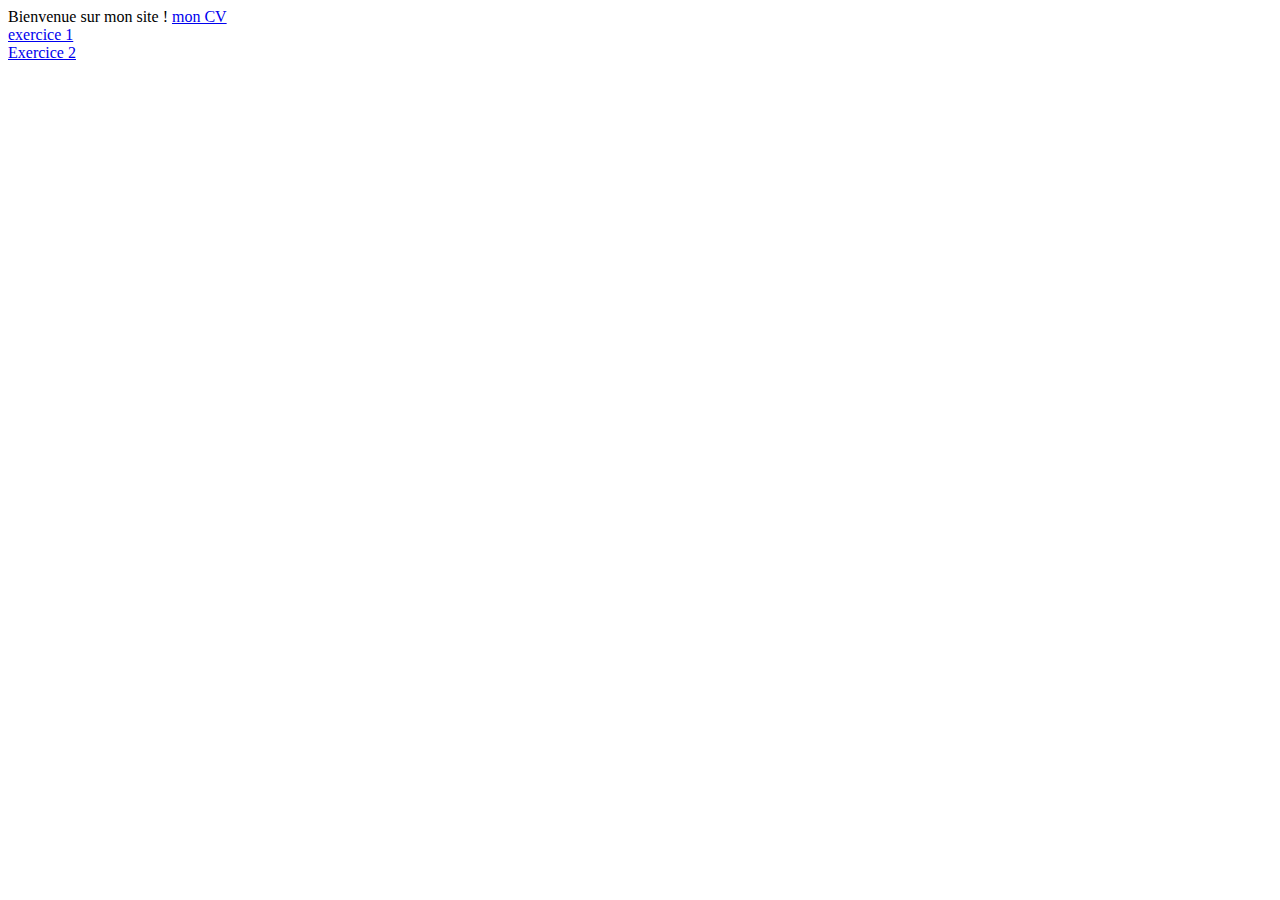
<file: index.html>
<!DOCTYPE html>
<head>
<title> dimitri </title>
</head>
<body>
Bienvenue sur mon site !
<a href="cv.html"> mon CV </a> <br>

<a href="controle-PW-Heugang-2022/ex1.html"> exercice 1 </a> <br>

<a href="controle-PW-Heugang-2022/exo2.html"> Exercice 2 </a> <br>

</body>
</file>
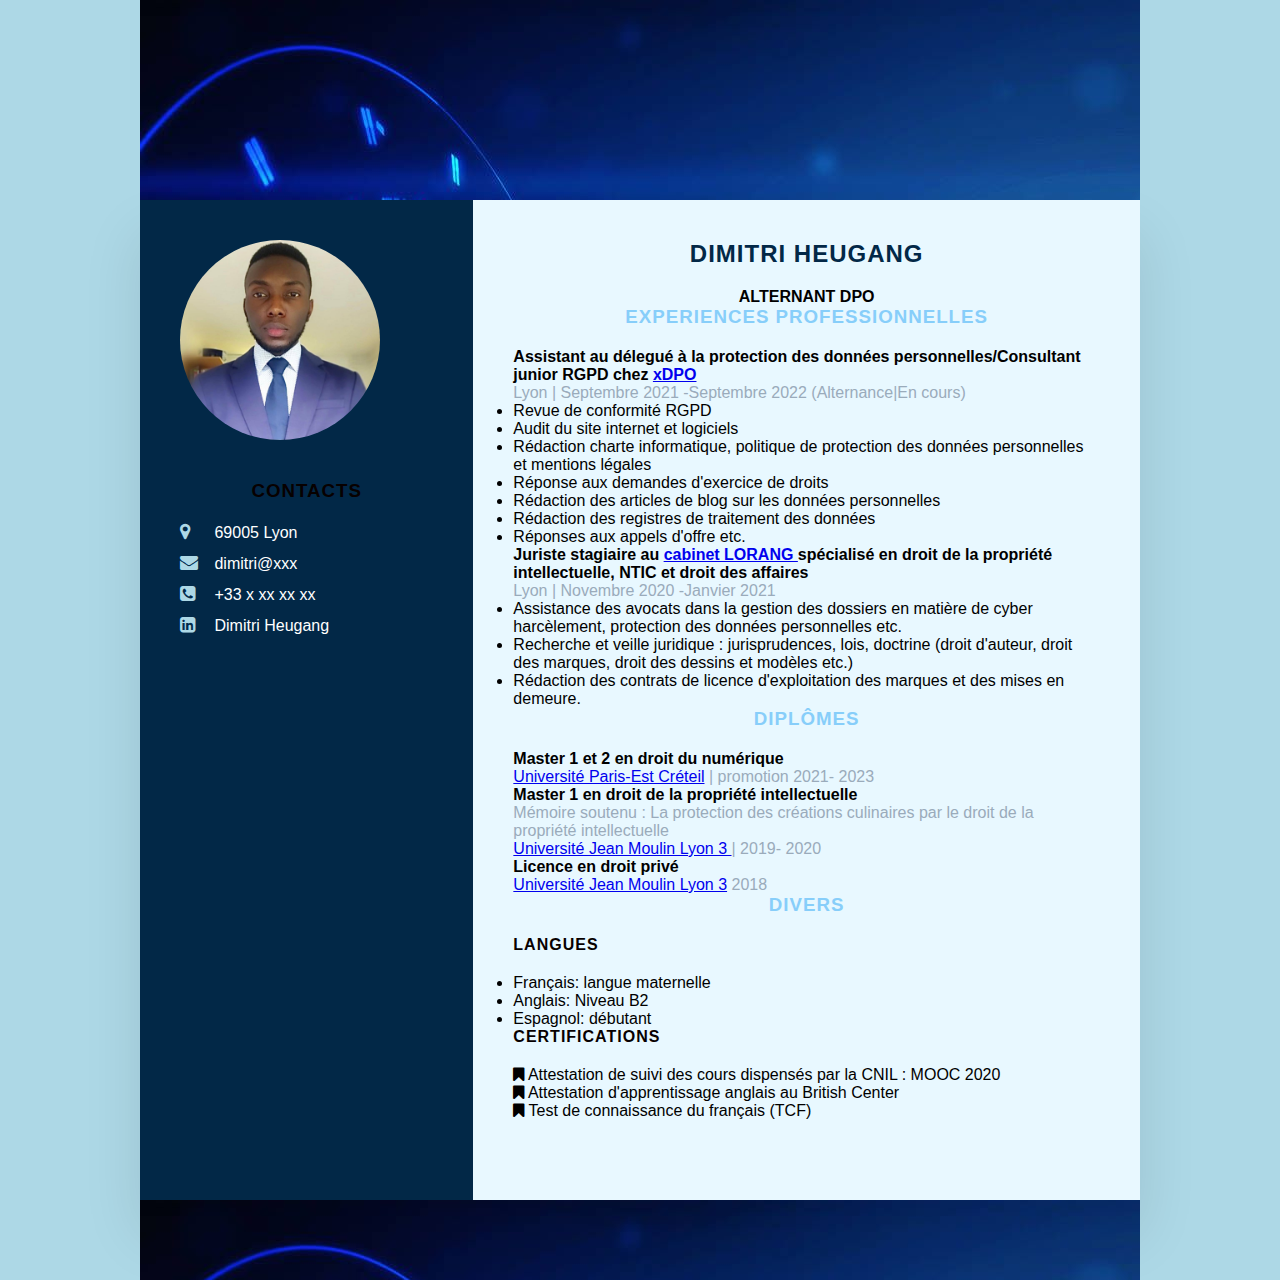
<file: cv.html>
<!DOCTYPE html>
<html>
<head>
    <meta charset="UTF-8">
    <meta name="viewport" content="widthdevice-width, initial-scale=1.0"?>
    <title>Cv Dimitri Heugang </title>
    <link rel="stylesheet" href="https://cdnjs.cloudflare.com/ajax/libs/font-awesome/4.7.0/css/font-awesome.css" integrity="sha512-5A8nwdMOWrSz20fDsjczgUidUBR8liPYU+WymTZP1lmY9G6Oc7HlZv156XqnsgNUzTyMefFTcsFH/tnJE/+xBg==" crossorigin="anonymous" referrerpolicy="no-referrer" />
    <link rel="stylesheet" href="Cv.css">
</head>
<body>
    <div>
        <nav class="image_banner"><img src="WhatsApp Image 2022-04-25 at 22.19.28.jpeg"></nav>
        <div class="conteneur">
            <div class="cote_droit">
                <div class="text_de_profil">
                    <div class="imgBx">
                        <img src="photo5990327124550072633.jpg">
                    </div>
                    
                </div>
                <div class="InfoContact">
                    <h3 class="titre">Contacts</h3>
                    <ul>
                        <li>
                            <span class="iconne"><i class="fa fa-map-marker" aria-hidden="true"></i></span>
                            <span class="texte">69005 Lyon</span>
                        </li>
                        <li>
                            <span class="iconne"><i class="fa fa-envelope" aria-hidden="true"></i></span>
                            <span class="texte">dimitri@xxx</span>
                        </li>
                        <li>
                            <span class="iconne"><i class="fa fa-phone-square" aria-hidden="true"></i></span>
                            <span class="texte">+33 x xx xx xx</span>
                        </li>
                        <li>
                            <span class="iconne"><i class="fa fa-linkedin-square" aria-hidden="true"></i></span>
                            <span class="texte">Dimitri Heugang</span>
                        </li>
                    </ul>
                </div>
                
            </div>
            <div class="cote_gauche">
                <h2 class="titre" style="color: rgb(2, 40, 71);"><strong>DIMITRI HEUGANG</strong></h2>
                <h4 style="text-align: center;">ALTERNANT DPO</h4>
                <div>
                    <h3 class="titre" style="color: lightskyblue;">EXPERIENCES PROFESSIONNELLES</h3>
                    <P><strong>Assistant au délegué à la protection des données personnelles/Consultant junior RGPD chez <a href="https://www.xdpo.fr"> xDPO </a> </strong></P>
                    <p style="color: rgb(154, 171, 187);">Lyon | Septembre 2021 -Septembre 2022 (Alternance|En cours)</p>
                    <ul style="color: rgb(0, 0, 0);">
                        <li>
                            <span class="texte">Revue de conformité RGPD</span>
                        </li>
                        <li>
                            <span class="texte">Audit du site internet et logiciels</span>
                        </li>
                        <li>
                            <span class="texte">Rédaction charte informatique, politique de protection des données personnelles et mentions légales</span>
                        </li>
                        <li>
                            <span class="texte">Réponse aux demandes d'exercice de droits</span>
                        </li>
                        <li>
                            <span class="texte">Rédaction des articles de blog sur les données personnelles</span>
                        </li>
                        <li>
                            <span class="texte">Rédaction des registres de traitement des données </span>
                        </li>
                        <li>
                            <span class="texte">Réponses aux appels d'offre etc.</span>
                        </li>
                    </ul>
                    <P><strong>Juriste stagiaire au <a href="https://www.avocat-lorang.com"> cabinet LORANG </a> spécialisé en droit de la propriété intellectuelle, NTIC et droit des affaires</strong></P>
                    <p style="color: rgb(154, 171, 187);">Lyon | Novembre 2020 -Janvier 2021 </p>
                    <ul>
                        <li>
                            <span class="texte">Assistance des avocats dans la gestion des dossiers en matière de cyber harcèlement, protection des données personnelles etc.</span>
                        </li>
                        <li>
                            <span class="texte">Recherche et veille juridique : jurisprudences, lois, doctrine (droit d'auteur, droit des marques, droit des dessins et modèles etc.)</span>
                        </li>
                        <li>
                            <span class="texte">Rédaction des contrats de licence d'exploitation des marques et des mises en demeure.</span>
                        </li>
                    </ul>
                </div>
                <div>
                    <h3 class="titre" style="color: lightskyblue;">DIPLÔMES</h3>
                    <P><strong>Master 1 et 2 en droit du numérique</strong></P>
                    <p style="color: rgb(154, 171, 187);"> <a href="https://www.u-pec.fr" >Université Paris-Est Créteil</a> | promotion 2021- 2023</p>
                    <P><strong>Master 1 en droit de la propriété intellectuelle</strong></P>
                    <p style="color: rgb(154, 171, 187);">Mémoire soutenu : La protection des créations culinaires par le droit de la propriété intellectuelle </p>
                    <p style="color: rgb(154, 171, 187);" > <a href="https://www.univ-lyon3.fr" >Université Jean Moulin Lyon 3 </a>| 2019- 2020</p>
                    <P><strong>Licence en droit privé</strong></P>
                    <p style="color: rgb(154, 171, 187);"> <a href="https://www.univ-lyon3.fr" >Université Jean Moulin Lyon 3</a> 2018 </p>

                </div>
                <div>
                    <h3 class="titre" style="color: lightskyblue;">DIVERS</h3>
                    <h4 class="titre" style="text-align: left;">Langues</h4>
                    <ul style="color: rgb(0, 0, 0);">
                        <li>
                            <span class="texte">Français: langue maternelle</span>
                        </li>
                        <li>
                            <span class="texte">Anglais: Niveau B2</span>
                        </li>
                        <li>
                            <span class="texte">Espagnol: débutant</span>
                        </li>
                    </ul>
                    <h4 class="titre" style="text-align: left;">Certifications</h4>
                    <ul style="list-style: none;">
                        <li>
                            <span class="iconne"><i class="fa fa-bookmark" aria-hidden="true"></i></span>
                            <span class="texte">Attestation de suivi des cours dispensés par la CNIL : MOOC 2020</span>
                        </li>
                        <li>
                            <span class="iconne"><i class="fa fa-bookmark" aria-hidden="true"></i></span>
                            <span class="texte">Attestation d'apprentissage anglais au British Center</span>
                        </li>
                        <li>
                            <span class="iconne"><i class="fa fa-bookmark" aria-hidden="true"></i></span>
                            <span class="texte">Test de connaissance du français (TCF)</span>
                        </li>
                    </ul>

                </div>
            </div>
        </div>
        <nav class="image_footer"><img src="WhatsApp Image 2022-04-25 at 22.19.28.jpeg"></nav>
    </div>
</body>
</html>
</file>
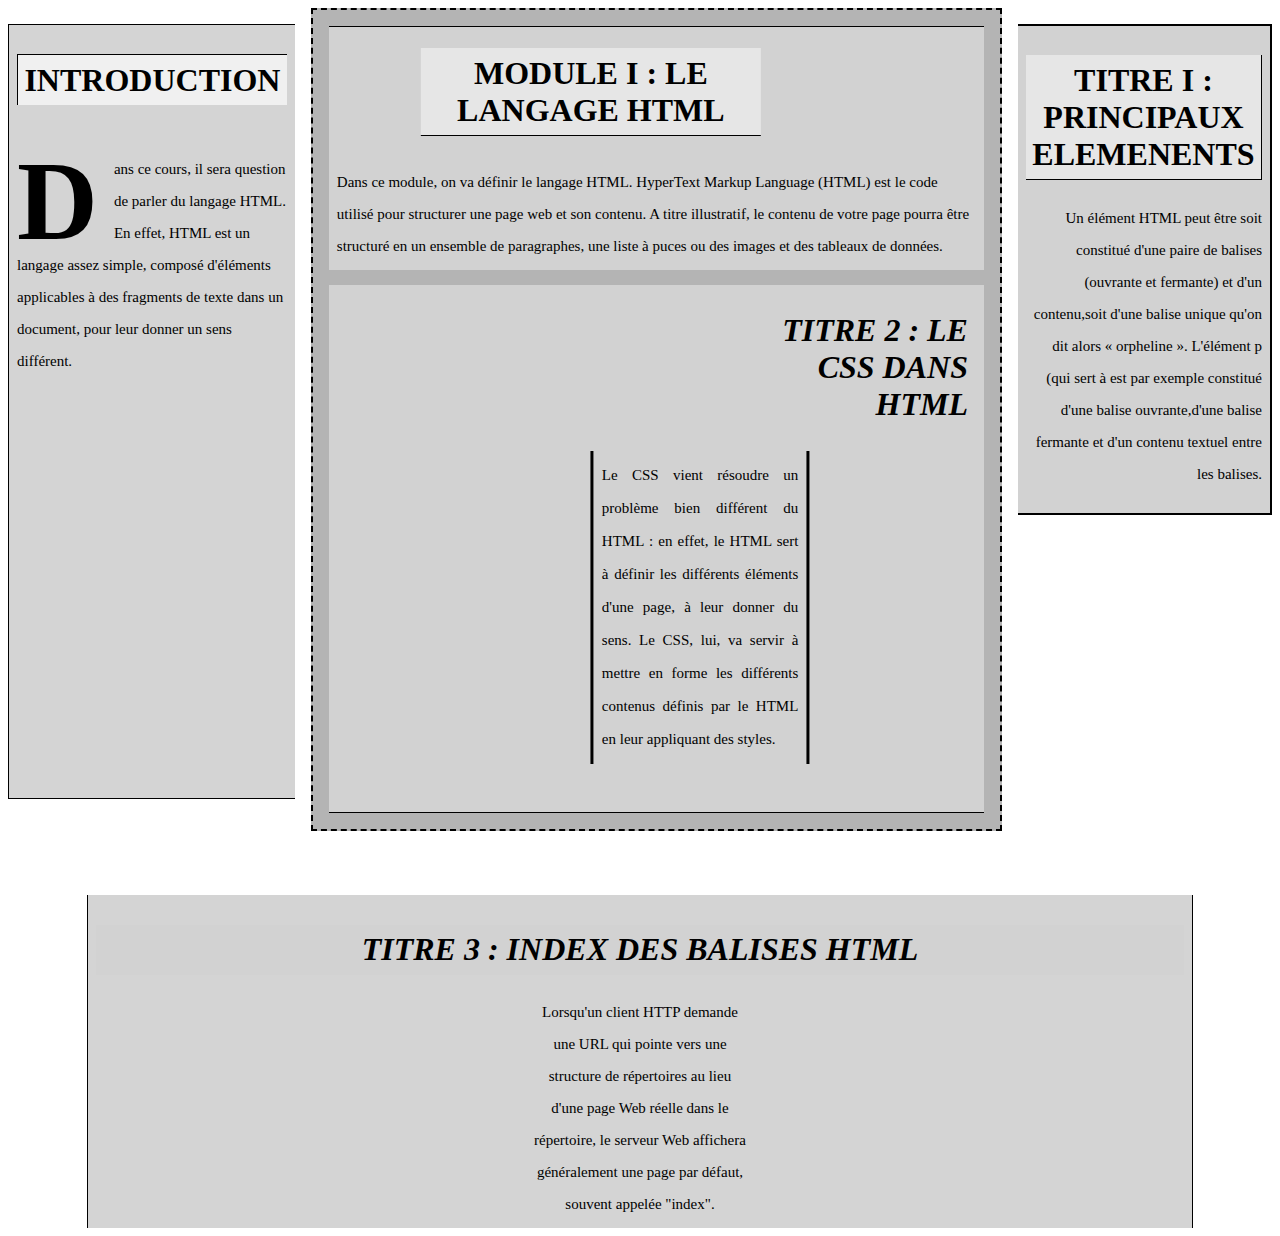
<file: controle-PW-Heugang-2022/ex1.html>
<!DOCTYPE html>
<html lang="en">
<head>
    <meta charset="UTF-8">
    <meta http-equiv="X-UA-Compatible" content="IE=edge">
    <meta name="viewport" content="width=device-width, initial-scale=1.0">
    <title> EXERCICE 1 PARTIEL</title>
    <link rel="stylesheet" href="ex1.css">
</head>
<body>
    <div class="conteneur_haut">
        <div class="div_gauche">
            <h1 class="h1_gauche">
                INTRODUCTION
            </h1>
            <p class="p_gauche">
                Dans ce cours, il sera question de parler du langage HTML. En effet, HTML est
                un langage assez simple, composé d'éléments applicables à des fragments de texte
                dans un document, pour leur donner un sens différent. 
            </p>
        </div>
        <div class="div_milieu">
            <div class="div_milieu_haut">
                <h1 class="h1_milieu_haut">
                    MODULE I : LE LANGAGE HTML
                </h1>
                <p class="p_milieu_haut">
                    Dans ce module, on va définir le langage HTML. HyperText Markup Language (HTML) 
                    est le code utilisé pour structurer une page web et son contenu. A titre illustratif, 
                    le contenu de votre page pourra être structuré en un ensemble de paragraphes, une 
                    liste à puces ou des images et des tableaux de données.
            
                </p>    
            </div>
            <div class="div_milieu_bas">
                <h1 class="h1_milieu_bas">
    TITRE 2 : 
    LE CSS DANS HTML
                </h1>
                <p class="p_milieu_bas">
                    Le CSS vient résoudre un problème bien différent du HTML : en effet, le HTML sert 
                    à définir les différents éléments d'une page, à leur donner du sens. Le CSS, lui, va servir
                     à mettre en forme les différents contenus définis par le HTML en leur appliquant des styles.
                </p>
            </div>
        </div>
        <div class="div_droite">
            <h1 class="h1_droite"> <strong> TITRE I : PRINCIPAUX ELEMENENTS</strong> </h1>
            <p class="p_droite">
                Un élément HTML peut être soit constitué d'une paire de balises (ouvrante et fermante)
                et d'un contenu,soit d'une balise unique qu'on dit alors « orpheline ». 
                L'élément p (qui sert à est par exemple constitué d'une balise ouvrante,d'une balise 
                fermante et d'un contenu textuel entre les balises. 
            </p>
        </div>    
    </div>
    <div class="div_bas">
        <h1 class="titre_bas">
            TITRE 3 : INDEX DES BALISES HTML
        </h1>
        <p class="p_bas">
            Lorsqu'un client HTTP demande une URL qui pointe vers une structure de répertoires 
            au lieu d'une page Web réelle dans le répertoire, le serveur Web affichera généralement 
            une page par défaut, souvent appelée "index".   
        </p>
    </div>
</body>
</html>
</file>
<file: Cv.css>
*{
            margin: 0;
            padding: 0;
            box-sizing: border-box;
            font-family: 'Poppins', sans-serif;
        }
                body{
            background: lightblue;
            display: flex;
            justify-content: center;
            align-items: center;
            min-height: 100vh;
        }
        .conteneur{
            position: relative;
            width: 100%;
            max-width: 1000px;
            min-height: 1000px;
            background: #fff;
            margin: 50px;
            margin-top: 0%;
            margin-bottom: 0%;
            display: grid;
            grid-template-columns: 1fr 2fr;
            box-shadow: 0 35px 55px rgba(0,0,0,0.1);
        }
        .InfoContact{
            padding-top: 40px;
        }
        .InfoContact ul{
            position: relative;
        }
        .InfoContact ul li{
            position: relative;
            list-style: none;
            margin: 10px 0;
            cursor: pointer;
        }
        
        .InfoContact ul li .iconne{
            display: inline-block;
            width: 30px;
            font-size: 18px;
            color:lightblue;
        }
        .InfoContact ul li span{
            color: rgb(255, 255, 255);
            font-weight: 300;
        }
        .titre{
            color: rgb(7, 0, 0);
            text-transform: uppercase;
            font-weight: 600;
            letter-spacing: 1px;
            margin-bottom: 20px;
            text-align: center;
        }
        .text_de_profil .imgBx{
            position: relative;
            width: 200px;
            height: 200px;
            border-radius: 50%;
            overflow: hidden;
        }
        .text_de_profil .imgBx img{
            position: absolute;
            top: 0;
            left: 0;
            width: 100%;
            height: 100%;
            object-fit: cover;
        }
        
        .conteneur .cote_gauche {
            position: relative;
            background: #e8f8ff;
            padding: 40px;
        }
        .conteneur .cote_droit {
            position: relative;
            background: rgb(2, 40, 71);
            padding: 40px;
        }

        .image_banner{
            position: relative;
            width: 100%;
            height: 200px;
            max-width: 1000px;
            margin: 50px;
            margin-top: 0%;
            margin-bottom: 0%;
            overflow: hidden;
        }
        .image_footer{
            position: relative;
            width: 100%;
            height: 80px;
            max-width: 1000px;
            margin: 50px;
            margin-top: 0%;
            margin-bottom: 0%;
            overflow: hidden;
        }
</file>
<file: controle-PW-Heugang-2022/ex1.css>
/* ======================
======= GLOBAL ======= 
=========================*/

h1 {
    background-color: rgb(230, 230, 230);   
    text-align: center;
    padding: .4rem;
}

.conteneur_haut {
    display: flex;
}

p {
    line-height: 32px;
    font-size: 15px;
}

/* ======================
======= DIV GAUCHE ======= 
=========================*/

.div_gauche {
    margin-top: 1rem;
    margin-bottom: 2rem;
    background-color: #d4d4d4;
    margin-right: 1rem;
    padding: .5rem;
    width: 30%;
    border-top: 1px solid ;
    border-left: 1px solid;
    border-bottom: 1px solid;
}

.h1_gauche {
    text-align: center;
    background-color: rgb(240, 240, 240);   
    border-top: 1px solid;
    border-left: 1px solid;
}

.p_gauche {
    margin-top: 3rem;
}


.p_gauche::first-letter {
    float: left;
    font-size: 7rem;
    font-weight: bold;
    padding-right: 1rem;
    padding-bottom: 1rem;
    padding-top: 2rem;
}

/* ======================
======= DIV MILIEU ======= 
=========================*/

.div_milieu {
    padding: 1rem;
    background-color: rgb(180, 180, 180);
    border: 2px dashed black;
    height: fit-content;
}

.div_milieu_haut {
    border-top: 1px solid;
    background-color: rgb(210, 210, 210);
}

.h1_milieu_haut {
    width: 50%;
    margin-left: 40%;
    transform: translate(-50%);
    border-bottom: 1px solid ;
}

.p_milieu_haut {
    padding: .5rem;
}

.div_milieu_bas {
    background-color: rgb(210, 210, 210);
    border-bottom: 1px solid;
}

.h1_milieu_bas {
    background-color: rgb(210, 210, 210);
    width: 30%;
    text-align: right;
    font-style: italic;
    float: right;
    padding-right: 1rem;
}

.p_milieu_bas {
    clear: right;
    margin-left: 50%;
    transform: translate(-30%);
    margin-bottom: 3rem;
    padding: .5rem;
    width: 30%;
    text-align: justify;
    border-left: solid;
    border-right: solid;
    line-height: 33px;
}

/* ======================
======= DIV DROITE ======= 
=========================*/

.div_droite {
    padding: .5rem;
    background-color: rgb(210, 210, 210);
    margin-left: 1rem;
    margin-top: 1rem;
    width: 25%;
    height: fit-content;
    border-top: solid 2px;
    border-right: solid 2px;
    border-bottom: solid 2px;
}

.h1_droite {
    border-right: 1px solid;
    border-bottom: 1px solid;

}

.p_droite {
    text-align: right;
}

/* ======================
======= DIV DU BAS ======= 
=========================*/

.div_bas {
    width: 85vw;
    margin: 0 auto;
    margin-top: 4rem;
    padding: .5rem;
    background-color: rgb(212, 212, 212);
    border-right: solid 1px black;
    border-left: solid 1px black;
}

.titre_bas {
    text-align: center;
    font-style: italic;
    background-color: rgb(210, 210, 210);
}

.p_bas {
    margin: 0 auto;
    text-align: center;
    width: 20%;
}
</file>
